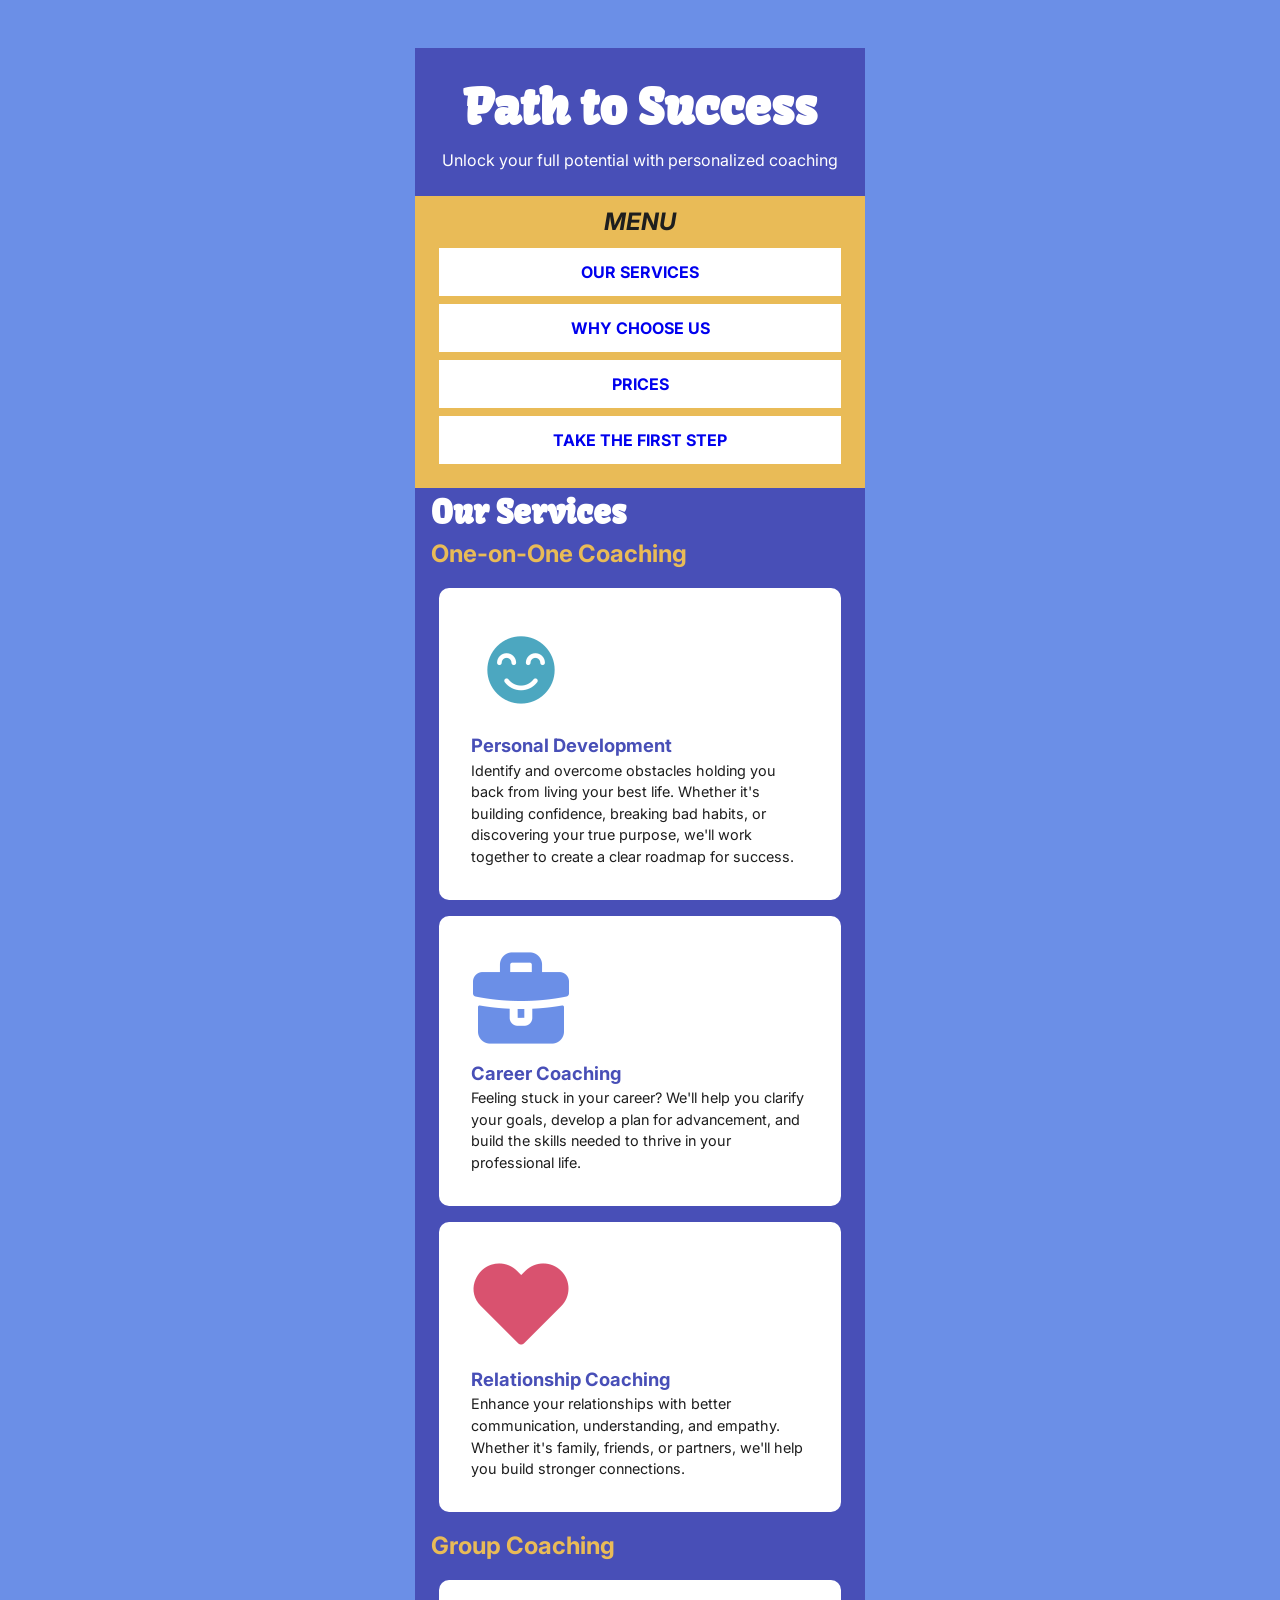
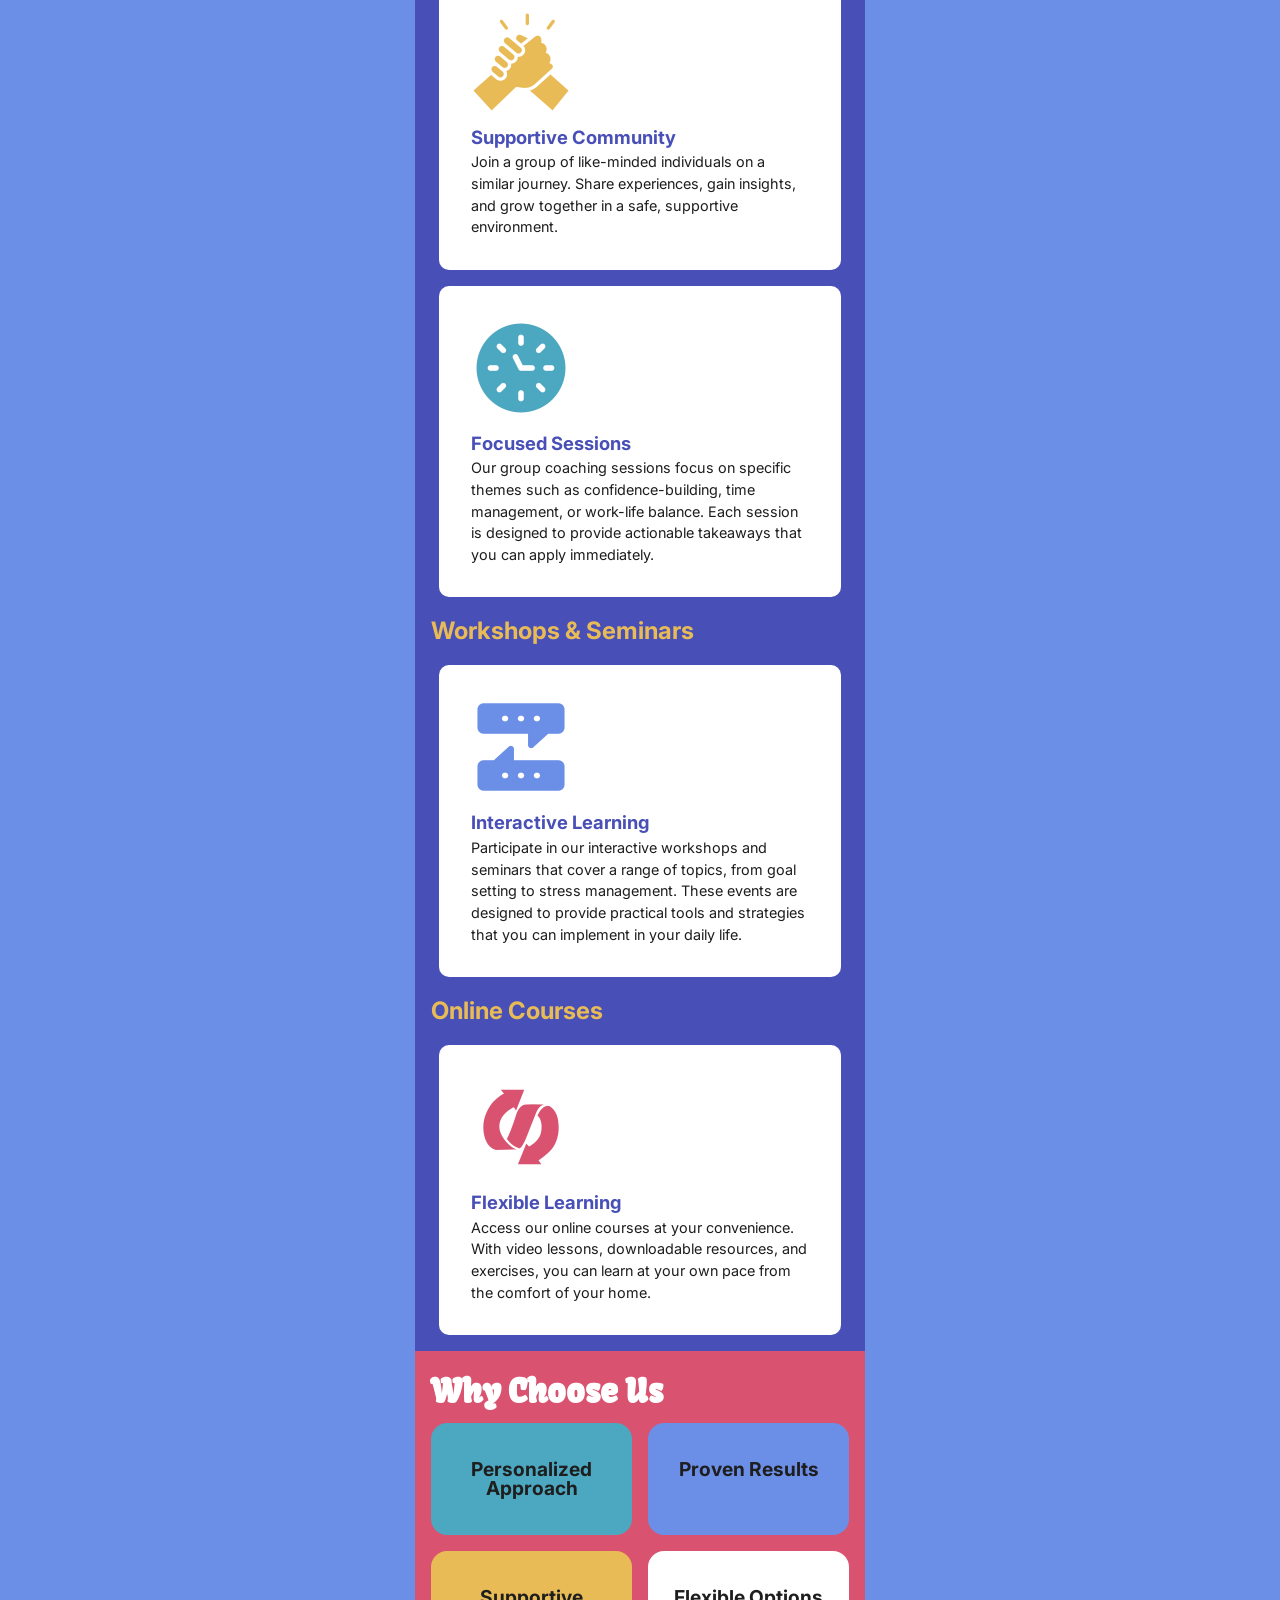
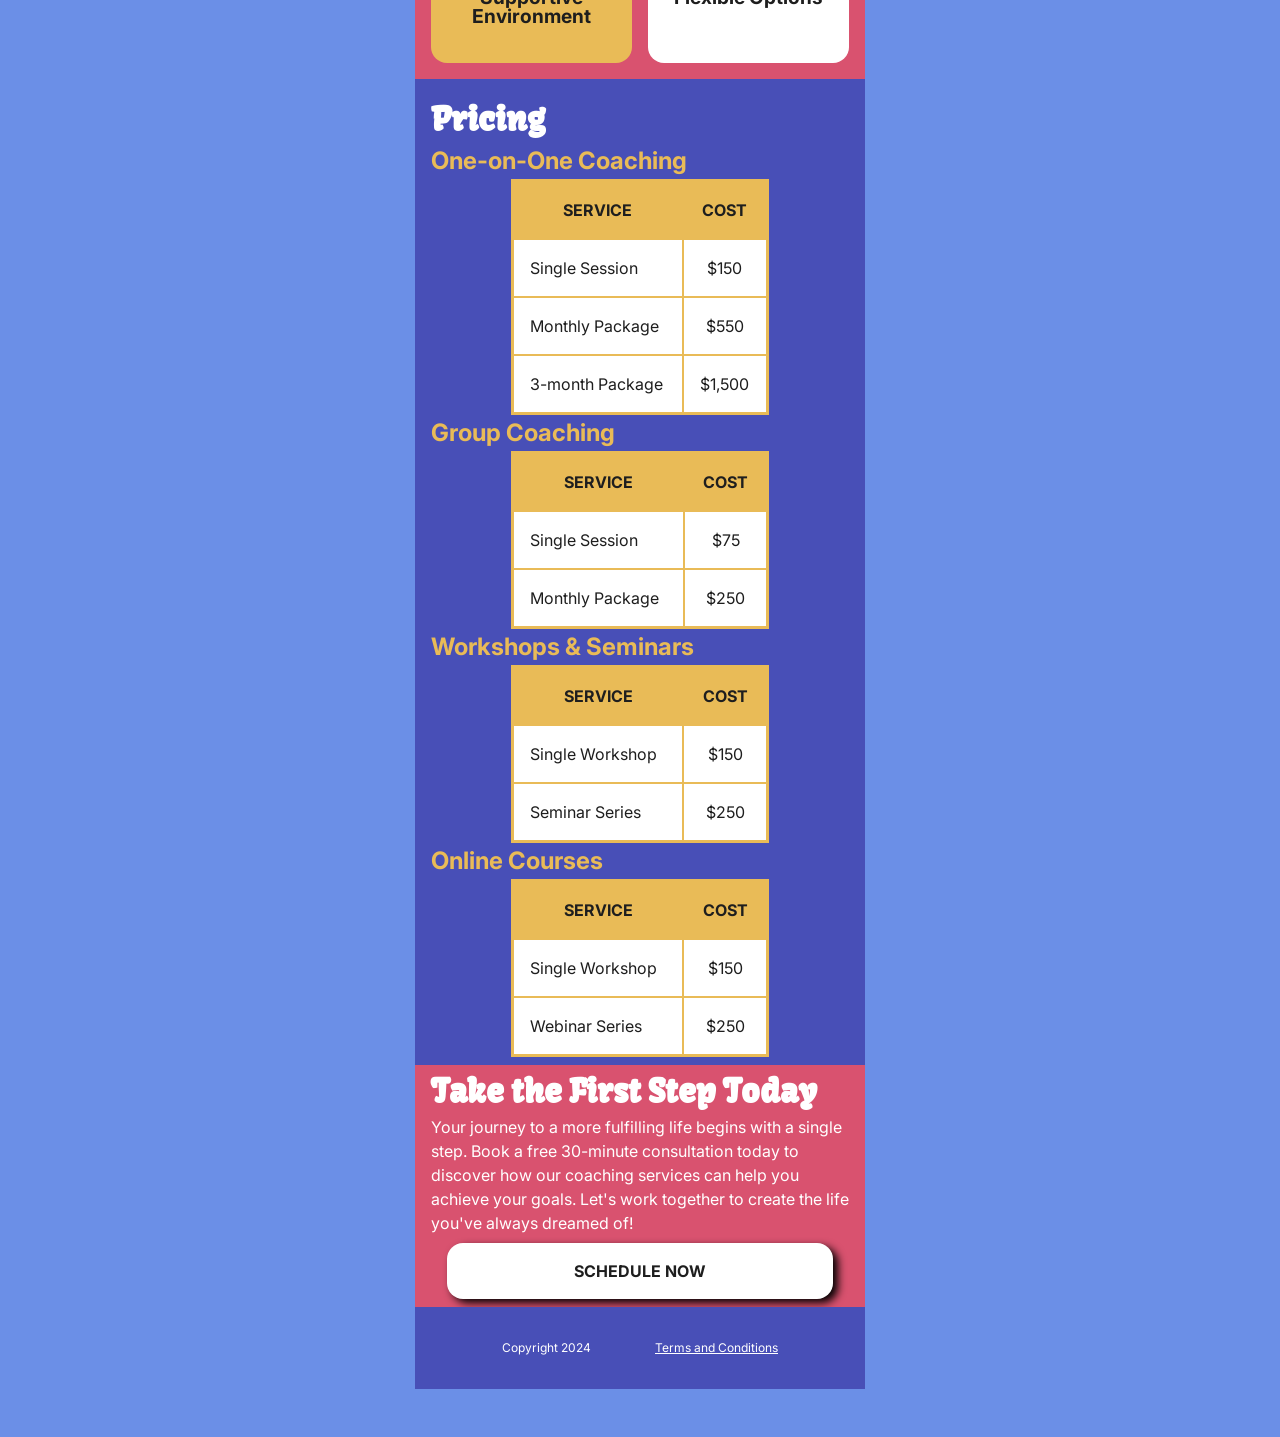
<file: index.html>
<!DOCTYPE html>
<html lang="en">
<head>
  <meta charset="UTF-8">
  <meta name="viewport" content="width=device-width,initial-scale=1">
  <title>Path to Success Coaching</title>
  <link rel="stylesheet" href="styles.css">
</head>
<body>

  <!-- HEADER -->
  <header>
    <h1>Path to Success</h1>
    <p>Unlock your full potential with personalized coaching</p>
  </header>

  <!-- NAVIGATION -->
  <nav>
    <h3>Menu</h3>
    <ul>
      <li><a href="#services">Our Services</a></li>
      <li><a href="#why">Why Choose Us</a></li>
      <li><a href="#pricing">Prices</a></li>
      <li><a href="#cta">Take the First Step</a></li>
    </ul>
  </nav>

  <!-- MAIN CONTENT -->
  <main>
    <section id="services">
      <h2>Our Services</h2>

      <h3>One-on-One Coaching</h3>

      <div class="service-item">
        <figure>
          <img src="images/personal-development.png" alt="teal icon of smiling face">
        </figure>
        <div>
          <h4>Personal Development</h4>
          <p>Identify and overcome obstacles holding you back from living your best life. Whether it's building confidence, breaking bad habits, or discovering your true purpose, we'll work together to create a clear roadmap for success.</p>
        </div>
      </div>

      <div class="service-item">
        <figure>
          <img src="images/career-coaching.png" alt="lavender icon of a briefcase">
        </figure>
        <div>
          <h4>Career Coaching</h4>
          <p>Feeling stuck in your career? We'll help you clarify your goals, develop a plan for advancement, and build the skills needed to thrive in your professional life.</p>
        </div>
      </div>

      <div class="service-item">
        <figure>
          <img src="images/relationship-coaching.png" alt="pink icon of a heart">
        </figure>
        <div>
          <h4>Relationship Coaching</h4>
          <p>Enhance your relationships with better communication, understanding, and empathy. Whether it's family, friends, or partners, we'll help you build stronger connections.</p>
        </div>
      </div>

      <h3>Group Coaching</h3>

      <div class="service-item">
        <figure>
          <img src="images/supportive-community.png" alt="yellow icon of hands clasping">
        </figure>
        <div>
          <h4>Supportive Community</h4>
          <p>Join a group of like-minded individuals on a similar journey. Share experiences, gain insights, and grow together in a safe, supportive environment.</p>
        </div>
      </div>

      <div class="service-item">
        <figure>
          <img src="images/focused-session.png" alt="teal icon of a clock face">
        </figure>
        <div>
          <h4>Focused Sessions</h4>
          <p>Our group coaching sessions focus on specific themes such as confidence-building, time management, or work-life balance. Each session is designed to provide actionable takeaways that you can apply immediately.</p>
        </div>
      </div>

      <h3>Workshops &amp; Seminars</h3>

      <div class="service-item">
        <figure>
          <img src="images/interactive-learning.png" alt="lavender icon of text conversation">
        </figure>
        <div>
          <h4>Interactive Learning</h4>
          <p>Participate in our interactive workshops and seminars that cover a range of topics, from goal setting to stress management. These events are designed to provide practical tools and strategies that you can implement in your daily life.</p>
        </div>
      </div>

      <h3>Online Courses</h3>

      <div class="service-item">
        <figure>
          <img src="images/flexible-learning.png" alt="pink icon of a curly arrow">
        </figure>
        <div>
          <h4>Flexible Learning</h4>
          <p>Access our online courses at your convenience. With video lessons, downloadable resources, and exercises, you can learn at your own pace from the comfort of your home.</p>
        </div>
      </div>
    </section>
    <section id="why">
        <h2>Why Choose Us</h2>
            <ul class="why-grid">
                <li class="why-item">Personalized Approach</li>
                <li class="why-item">Proven Results</li>
                <li class="why-item">Supportive Environment</li>
                <li class="why-item">Flexible Options</li>
          </ul>
    </section>
    <section id="pricing">
        <h2 class="section-title">Pricing</h2>
    <section class="price-item">
        <h3 class="price-title">One-on-One Coaching</h3>
        <div class="price-contents">
        <table>
            <tr>
                <th>Service</th>
                <th>Cost</th>
            </tr>
            <tr>
                <td>Single Session</td>
                <td>$150</td>
            </tr>
            <tr>
                <td>Monthly Package</td>
                <td>$550</td>
            </tr>
            <tr>
                <td>3-month Package</td>
                <td>$1,500</td>
            </tr>
        </table>
        </div>
    </section>
    <section class="price-item">
    <h3 class="price-title">Group Coaching</h3>
    <div class="price-contents">
        <table>
            <tr>
                <th>Service</th>
                <th>Cost</th>
            </tr>
            <tr>
                <td>Single Session</td>
                <td>$75</td>
            </tr>
            <tr>
                <td>Monthly Package</td>
                <td>$250</td>
            </tr>
        </table>
    </div>
    </section>

    <section class="price-item">
    <h3 class="price-title">Workshops &amp; Seminars</h3>
    <div class="price-contents">
      <table>
          <tr>
            <th>Service</th>
            <th>Cost</th>
          </tr>
          <tr>
            <td>Single Workshop</td>
            <td>$150</td>
          </tr>
          <tr>
            <td>Seminar Series</td>
            <td>$250</td>
          </tr>
      </table>
    </div>
    </section>

    <section class="price-item">
    <h3 class="price-title">Online Courses</h3>
    <div class="price-contents">
      <table>
          <tr>
            <th>Service</th>
            <th>Cost</th>
          </tr>
          <tr>
            <td>Single Workshop</td>
            <td>$150</td>
          </tr>
          <tr>
            <td>Webinar Series</td>
            <td>$250</td>
          </tr>
      </table>
    </div>
    </section>
    </section>

    <section id="schedule">
      <h2>Take the First Step Today</h2>
      <p>Your journey to a more fulfilling life begins with a single step. Book a free 30-minute consultation today to discover how our coaching services can help you achieve your goals. Let's work together to create the life you've always dreamed of!</p>
      <a href="#" class="button">Schedule Now</a>
    </section>

    </main>

  <!-- SITE FOOTER -->
    <footer>
        <p>Copyright 2024</p>
        <p><a href="#">Terms and Conditions</a></p>
    </footer>

</body>
</html>
</file>
<file: styles.css>
/* CSS BY Jesus Sanchez */

/* IMPORTED FONTS */
@import url('https://fonts.googleapis.com/css2?family=Inter:ital,opsz,wght@0,14..32,100..900;1,14..32,100..900&family=Kavoon&display=swap');

/* CSS RESET */
*,
*::before,
*::after {
  margin: 0;
  padding: 0;
  box-sizing: border-box;
}

/* ROOT VARIABLES */
:root {
  --teal: #4CA7C0;
  --purple: #484FB7;
  --lavender: #6B8FE7;
  --yellow: #E9BB57;
  --pink: #D9526F;
  --dark-gray: #1E1E1E;
  --white: #ffffff;
}

/* GLOBAL STYLES (mobile first) */
body {
  background-color: var(--lavender);
  color: var(--dark-gray);
  font-family: 'Inter', sans-serif;
  line-height: 1.5;
  display: flex;
  flex-direction: column;
  align-items: center;
  padding: 3rem 0;
}

header,
nav,
main,
footer {
  width: 100%;
  max-width: 450px;
  margin: 0;
}

/* HEADER */
header {
  background-color: var(--purple);
  text-align: center;
  padding: 1.5rem 1rem;
}

header h1 {
  font-family: 'Kavoon', cursive;
  font-size: 3em;
  color: var(--white);
  margin-bottom: 0.25rem;
}

header p {
  font-family: 'Inter', sans-serif;
  font-size: 1em;
  color: var(--white);
}

/* NAVIGATION */
nav {
  background-color: var(--yellow);
  padding: 1.5rem 1.5rem;
  font-weight: bold;
  text-transform: uppercase;
}

nav h3 {
  font-family: 'Inter';
  font-size: 1.5em;
  font-style: italic;
  color: var(--dark-gray);
  text-align: center;
  margin-top: -1rem;
  margin-bottom: .5rem;
}

nav ul {
  list-style: none;
}

nav ul li + li {
  margin-top: .5rem;
}

nav a {
  display: block;
  background-color: var(--white);
  text-decoration: none;
  font-family: 'Inter', sans-serif;
  font-weight: bold;
  text-transform: uppercase;
  padding: 0.75rem;
  text-align: center;
}

/* MAIN CONTENT */
main {
  background-color: var(--purple);

}

main h2 {
  font-family: 'Kavoon', cursive;
  font-size: 2em;
  color: var(--white);
}

main h3 {
  font-family: 'Inter', sans-serif;
  font-size: 1.5em;
  color: var(--yellow);
}

main h4 {
  font-family: 'Inter', sans-serif;
  font-size: 1.15em;
  color: var(--purple);
}

/* SERVICES */
#services{
margin: 0rem 1rem;
}
.service-item {
  display: flex;
  flex-direction: column;
  align-items: flex-start;
  gap: 0.75rem;
  background-color: var(--white);
  border-radius: 10px;
  padding: 2rem;
  margin: 1rem .5rem;
}

.service-item img {
  width: 100%;
  height: auto;
  display: block;
}

.service-item div p {
  font-size: 0.9rem;
  color: var(--dark-gray);
}

/* WHY CHOOSE US */
#why {
  margin: 1rem 0;
  background-color: var(--pink);
  padding: 1rem;
}

.why-grid {
  display: grid;
  grid-template-columns: repeat(2, 1fr);
  gap: 1rem;
  margin-top: 0.5rem;
}

.why-item {
  display: flex;
  align-items: top;
  justify-content: center;
  padding: 2.3rem 0;
  border-radius: 1rem;
  font-weight: bold;
  font-size: 1.2em;
  text-align: center;
  line-height: 1;
}

.why-item:nth-child(1) { background-color: var(--teal); }
.why-item:nth-child(2) { background-color: var(--lavender); }
.why-item:nth-child(3) { background-color: var(--yellow); }
.why-item:nth-child(4) { background-color: var(--white); }

/* PRICING TABLES */

#pricing {
  margin: 1rem;

}

#pricing .price-title {
  margin: 0;
}

#pricing .price-contents {
  background-color: var(--yellow);
  border: 1px solid var(--yellow);
  margin: 0 5rem 0 5rem;
}

#pricing .price-contents table {
  width: 100%;
  border-spacing: 2px;
}

#pricing .price-contents th {
  color: var(--dark-gray);
  font-weight: bold;
  text-transform: uppercase;
  padding: 1rem;
  text-align: center;
}

#pricing .price-contents td {
  color: var(--dark-gray);
  padding: 1rem;
  text-align: center;
  background-color: var(--white);
}

#pricing .price-contents td:first-child {
  text-align: left;
}

/* CALL TO ACTION */
#schedule {
  background-color: var(--pink);
  color: var(--white);
  text-align: left;
  padding: .1rem 1rem 1rem;
  margin: -.5rem 0;
}

#schedule .button {
  display: block;
  margin: .5rem 1rem 0;
  padding: 1rem;
  background-color: var(--white);
  color: var(--dark-gray);
  font-weight: bold;
  text-align: center;
  text-transform: uppercase;
  text-decoration: none;
  border-radius: 1rem;
  box-shadow: 5px 4px 8px rgba(0,0,0,1);

}

/* FOOTER */
footer {
  text-align: center;
  display: flex;
  justify-content: center;
  align-items: center;
  gap: 4rem;
  background-color: var(--purple);
  color: var(--white);
  padding: 2rem;
  font-size: .75rem;
}

footer a {
  color: var(--white);
  text-decoration: underline;
}
</file>
